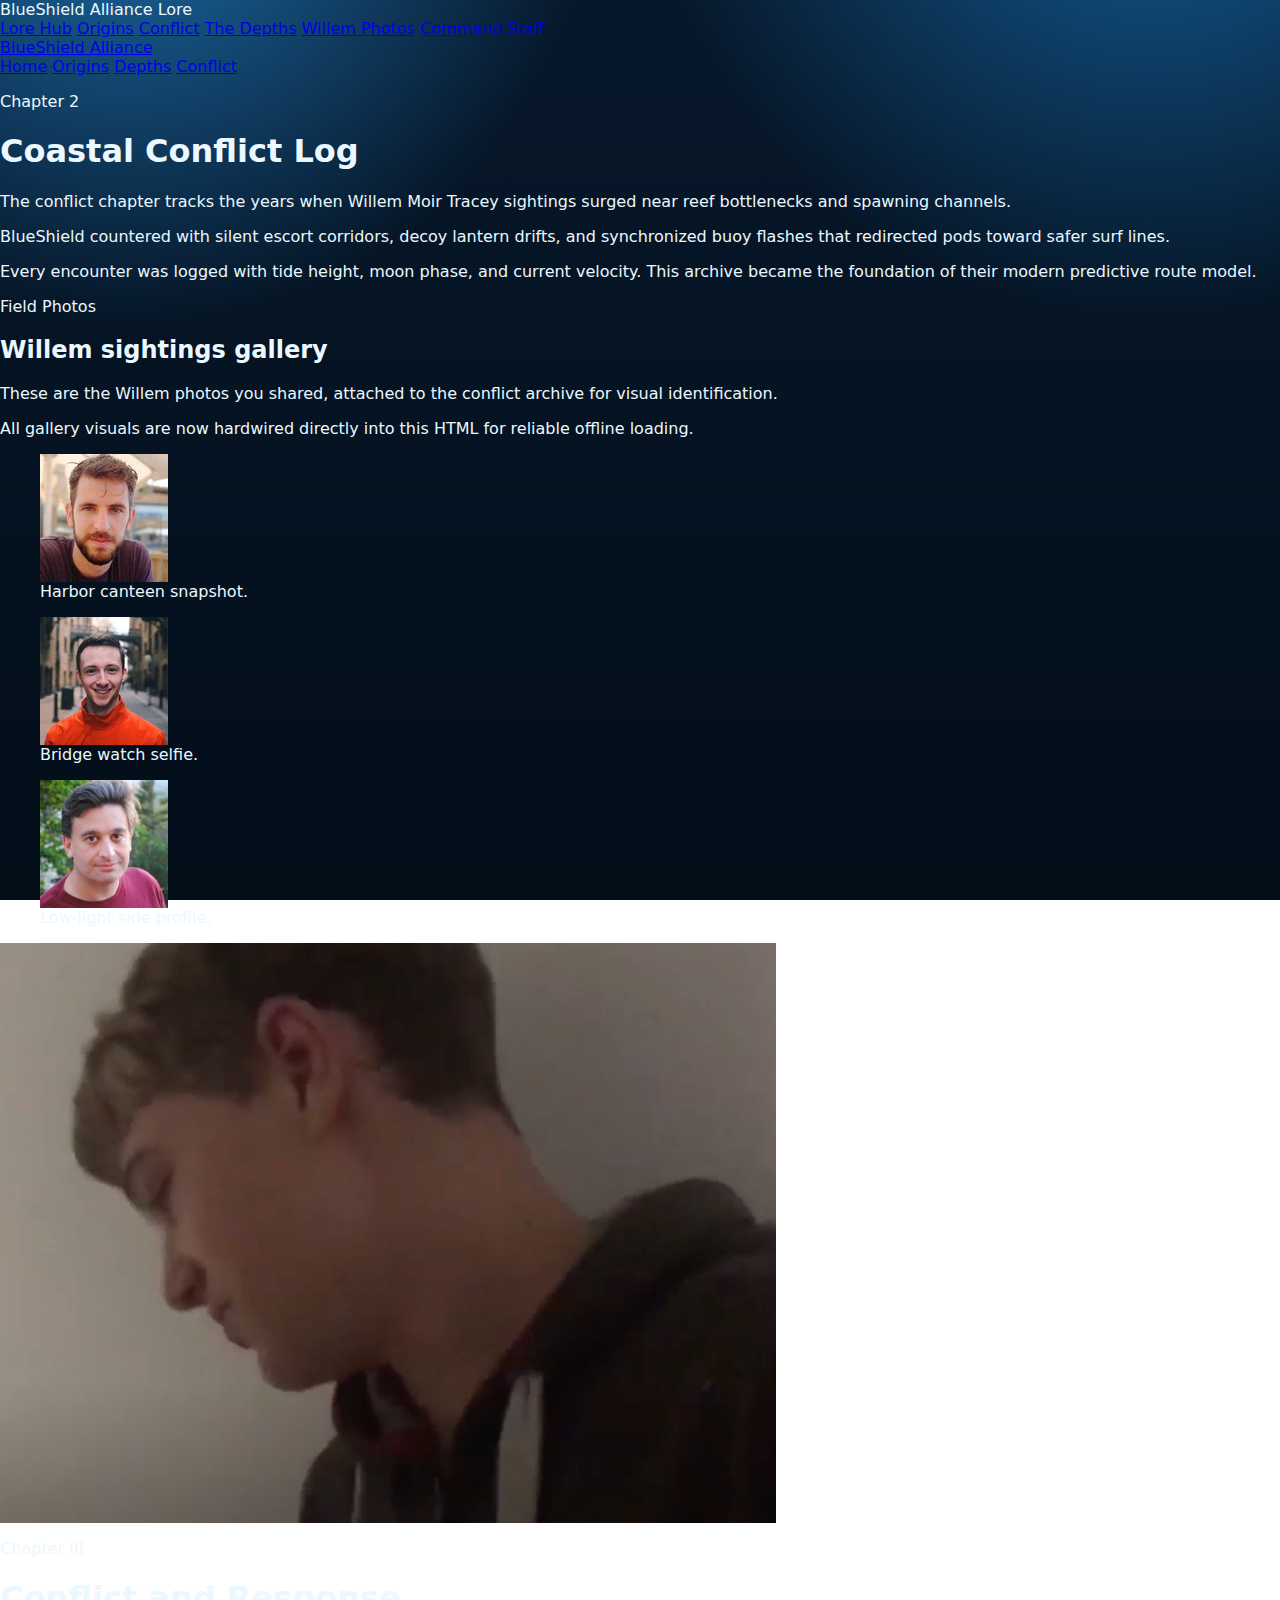
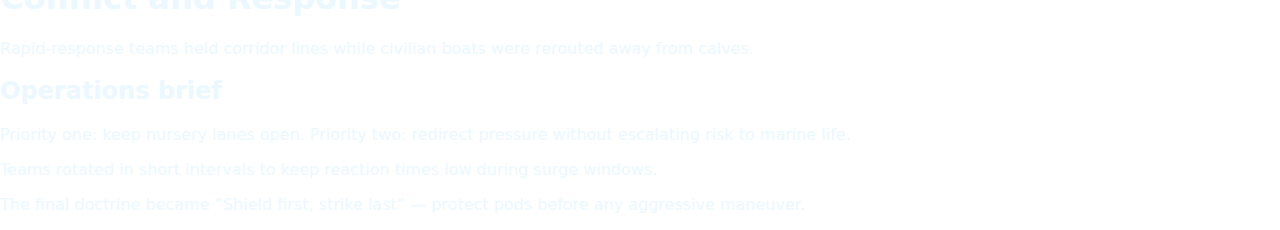
<file: lore-conflict.html>
<meta charset="UTF-8" />
  <meta name="viewport" content="width=device-width, initial-scale=1.0" />
  <title>BlueShield Lore | Conflict</title>
  <link rel="stylesheet" href="styles.css" />
</head>
<body class="theme-storm">
  <a class="skip-link" href="#main">Skip to content</a>

  <div class="background" aria-hidden="true">
    <div class="wave wave-a"></div>
    <div class="wave wave-b"></div>
    <div class="foam"></div>
  </div>

<body>
  <header class="site-header">
    <div class="brand">BlueShield Alliance Lore</div>
    <nav aria-label="Lore navigation" class="top-nav">
      <a href="index.html">Lore Hub</a>
      <a href="lore-origins.html">Origins</a>
      <a href="lore-conflict.html" aria-current="page">Conflict</a>
      <a href="lore-depths.html">The Depths</a>
      <a href="lore-conflict.html#willem-gallery">Willem Photos</a>
      <a href="lore-origins.html#command-staff">Command Staff</a>
    </nav>
    <div class="nav-wrap">
      <a class="brand" href="index.html">BlueShield Alliance</a>
      <nav class="nav-links" aria-label="Lore navigation">
        <a href="index.html">Home</a>
        <a href="lore-origins.html">Origins</a>
        <a href="lore-depths.html">Depths</a>
        <a href="lore-conflict.html" aria-current="page">Conflict</a>
      </nav>
    </div>
  </header>

  <main id="main" class="page-shell">
    <article class="card">
      <p class="eyebrow">Chapter 2</p>
      <h1>Coastal Conflict Log</h1>
      <p>The conflict chapter tracks the years when Willem Moir Tracey sightings surged near reef bottlenecks and spawning channels.</p>
      <p>BlueShield countered with silent escort corridors, decoy lantern drifts, and synchronized buoy flashes that redirected pods toward safer surf lines.</p>
      <p>Every encounter was logged with tide height, moon phase, and current velocity. This archive became the foundation of their modern predictive route model.</p>
    </article>

    <section id="willem-gallery" class="card">
      <p class="eyebrow">Field Photos</p>
      <h2>Willem sightings gallery</h2>
      <p>These are the Willem photos you shared, attached to the conflict archive for visual identification.</p>
      <p class="photo-note">All gallery visuals are now hardwired directly into this HTML for reliable offline loading.</p>
      <div class="photo-grid">
        <figure class="photo-card">
          <img class="embedded-portrait" src="[data-uri]" alt="Willem holding a Fiji water bottle indoors" loading="lazy" />
          <figcaption>Harbor canteen snapshot.</figcaption>
        </figure>
        <figure class="photo-card">
          <img class="embedded-portrait" src="[data-uri]" alt="Willem selfie on a ship bridge" loading="lazy" />
          <figcaption>Bridge watch selfie.</figcaption>
        </figure>
        <figure class="photo-card">
          <img class="embedded-portrait" src="[data-uri]" alt="Willem side profile in a hoodie" loading="lazy" />
          <figcaption>Low-light side profile.</figcaption>
        </figure>
  <main class="page-shell">
    <section class="card lore-hero">
      <img class="inline-image" alt="Conflict chapter art" src="assets/images/willem-2.webp" data-export-inline="true" loading="lazy" />
      <div>
        <p class="eyebrow">Chapter III</p>
        <h1>Conflict and Response</h1>
        <p>Rapid-response teams held corridor lines while civilian boats were rerouted away from calves.</p>
      </div>
    </section>

    <section class="card lore-text">
      <h2>Operations brief</h2>
      <p>Priority one: keep nursery lanes open. Priority two: redirect pressure without escalating risk to marine life.</p>
      <p>Teams rotated in short intervals to keep reaction times low during surge windows.</p>
      <p>The final doctrine became “Shield first, strike last” — protect pods before any aggressive maneuver.</p>
    </section>
  </main>

  <script src="script.js"></script>
</body>
</html>
</file>
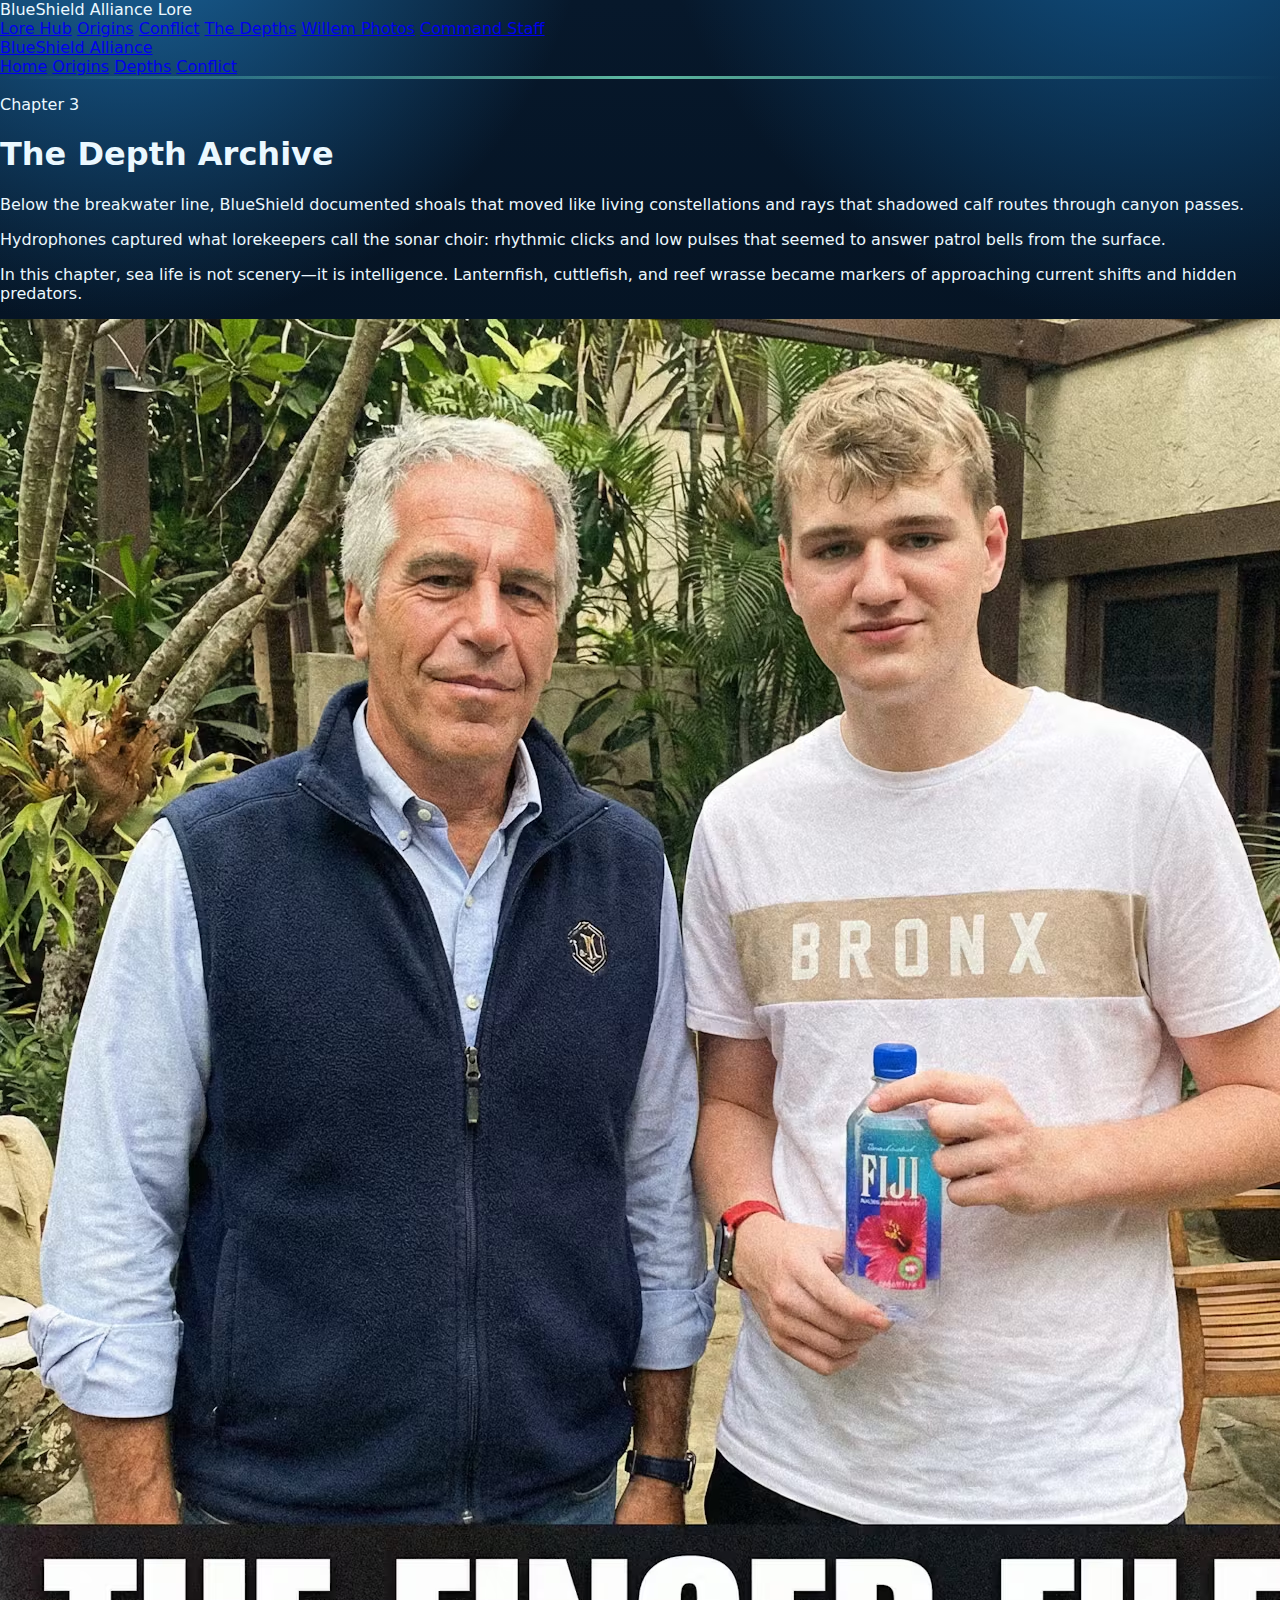
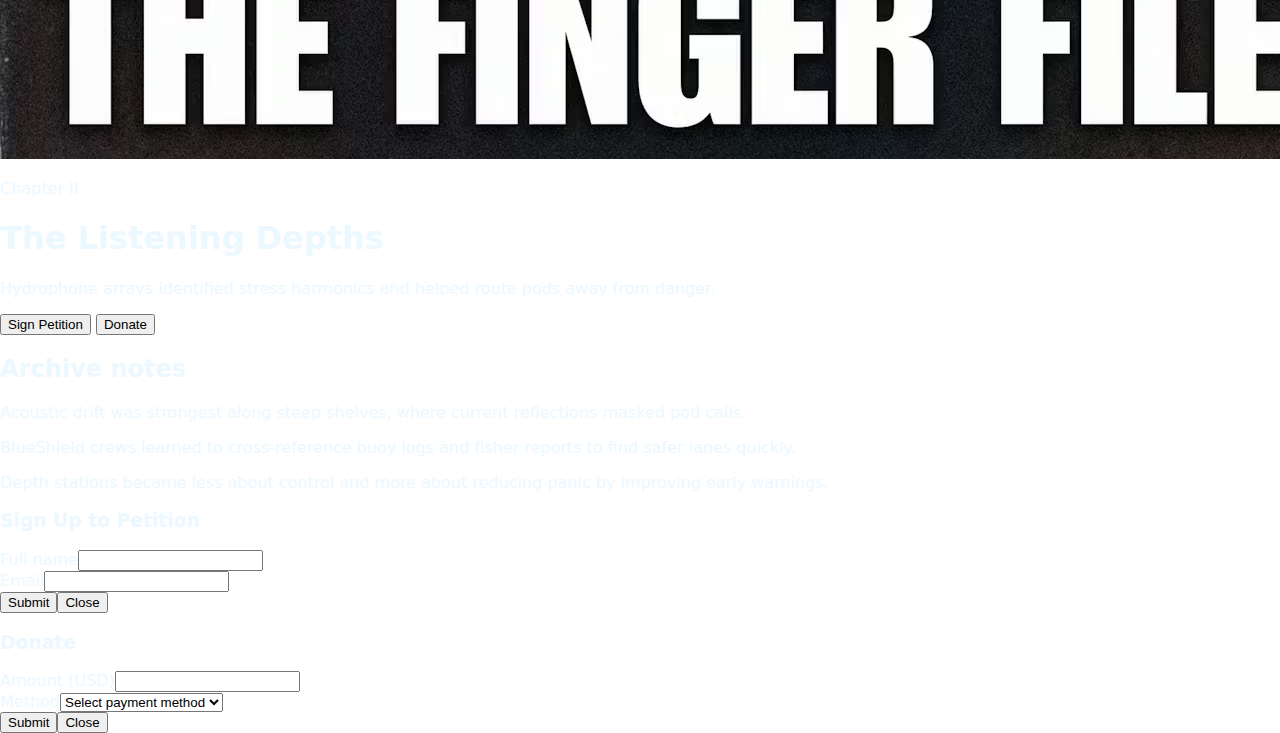
<file: lore-depths.html>
<!DOCTYPE html>
<!doctype html>
<html lang="en">
<head>
  <meta charset="UTF-8" />
  <meta name="viewport" content="width=device-width, initial-scale=1.0" />
  <title>BlueShield Lore | The Depths</title>
  <title>BlueShield Lore | Depths</title>
  <link rel="stylesheet" href="styles.css" />
</head>
<body class="theme-underwater">
<body>
  <a class="skip-link" href="#main">Skip to content</a>

  <div class="background" aria-hidden="true">
    <div class="bubble bubble-a"></div>
    <div class="bubble bubble-b"></div>
    <div class="bubble bubble-c"></div>
    <div class="fish fish-a"></div>
    <div class="fish fish-b"></div>
  </div>

  <header class="site-header">
    <div class="brand">BlueShield Alliance Lore</div>
    <nav aria-label="Lore navigation" class="top-nav">
      <a href="index.html">Lore Hub</a>
      <a href="lore-origins.html">Origins</a>
      <a href="lore-conflict.html">Conflict</a>
      <a href="lore-depths.html" aria-current="page">The Depths</a>
      <a href="lore-conflict.html#willem-gallery">Willem Photos</a>
      <a href="lore-origins.html#command-staff">Command Staff</a>
    </nav>
  <header class="site-header texture-header">
    <div class="nav-wrap">
      <a class="brand" href="index.html">BlueShield Alliance</a>
      <nav class="nav-links" aria-label="Lore navigation">
        <a href="index.html">Home</a>
        <a href="lore-origins.html">Origins</a>
        <a href="lore-depths.html" aria-current="page">Depths</a>
        <a href="lore-conflict.html">Conflict</a>
      </nav>
    </div>
  </header>

  <main id="main" class="page-shell">
    <article class="card">
      <p class="eyebrow">Chapter 3</p>
      <h1>The Depth Archive</h1>
      <p>Below the breakwater line, BlueShield documented shoals that moved like living constellations and rays that shadowed calf routes through canyon passes.</p>
      <p>Hydrophones captured what lorekeepers call the sonar choir: rhythmic clicks and low pulses that seemed to answer patrol bells from the surface.</p>
      <p>In this chapter, sea life is not scenery—it is intelligence. Lanternfish, cuttlefish, and reef wrasse became markers of approaching current shifts and hidden predators.</p>
    </article>
    <section class="card lore-hero textured-panel">
      <img class="inline-image" alt="Depths chapter art" src="assets/images/the-finger-files.webp" loading="lazy" data-required-image="true" />
      <div>
        <p class="eyebrow">Chapter II</p>
        <h1>The Listening Depths</h1>
        <p>Hydrophone arrays identified stress harmonics and helped route pods away from danger.</p>
        <div class="button-row">
          <button class="btn primary" data-open-modal="petitionModal">Sign Petition</button>
          <button class="btn secondary" data-open-modal="donateModal">Donate</button>
        </div>
      </div>
    </section>

    <section class="card lore-text">
      <h2>Archive notes</h2>
      <p>Acoustic drift was strongest along steep shelves, where current reflections masked pod calls.</p>
      <p>BlueShield crews learned to cross-reference buoy logs and fisher reports to find safer lanes quickly.</p>
      <p>Depth stations became less about control and more about reducing panic by improving early warnings.</p>
    </section>
  </main>

  <div id="petitionModal" class="modal hidden" role="dialog" aria-modal="true" aria-labelledby="petitionTitle">
    <div class="modal-content" tabindex="-1">
      <h3 id="petitionTitle">Sign Up to Petition</h3>
      <form id="petitionForm">
        <div class="field"><label for="petitionName">Full name</label><input id="petitionName" required minlength="2" /></div>
        <div class="field"><label for="petitionEmail">Email</label><input id="petitionEmail" type="email" required /></div>
        <div class="button-row"><button class="btn primary" type="submit">Submit</button><button class="btn secondary" type="button" data-close-modal>Close</button></div>
      </form>
    </div>
  </div>
  <div id="donateModal" class="modal hidden" role="dialog" aria-modal="true" aria-labelledby="donateTitle">
    <div class="modal-content" tabindex="-1">
      <h3 id="donateTitle">Donate</h3>
      <form id="donateForm">
        <div class="field"><label for="amount">Amount (USD)</label><input id="amount" type="number" min="1" required /></div>
        <div class="field"><label for="method">Method</label><select id="method" required><option value="">Select payment method</option><option value="card">Card</option><option value="wire">Wire</option></select></div>
        <div class="button-row"><button class="btn primary" type="submit">Submit</button><button class="btn secondary" type="button" data-close-modal>Close</button></div>
      </form>
    </div>
  </div>

  <div id="toast" class="toast hidden" role="status" aria-live="polite"></div>
  <script src="script.js"></script>
</body>
</html>
</file>
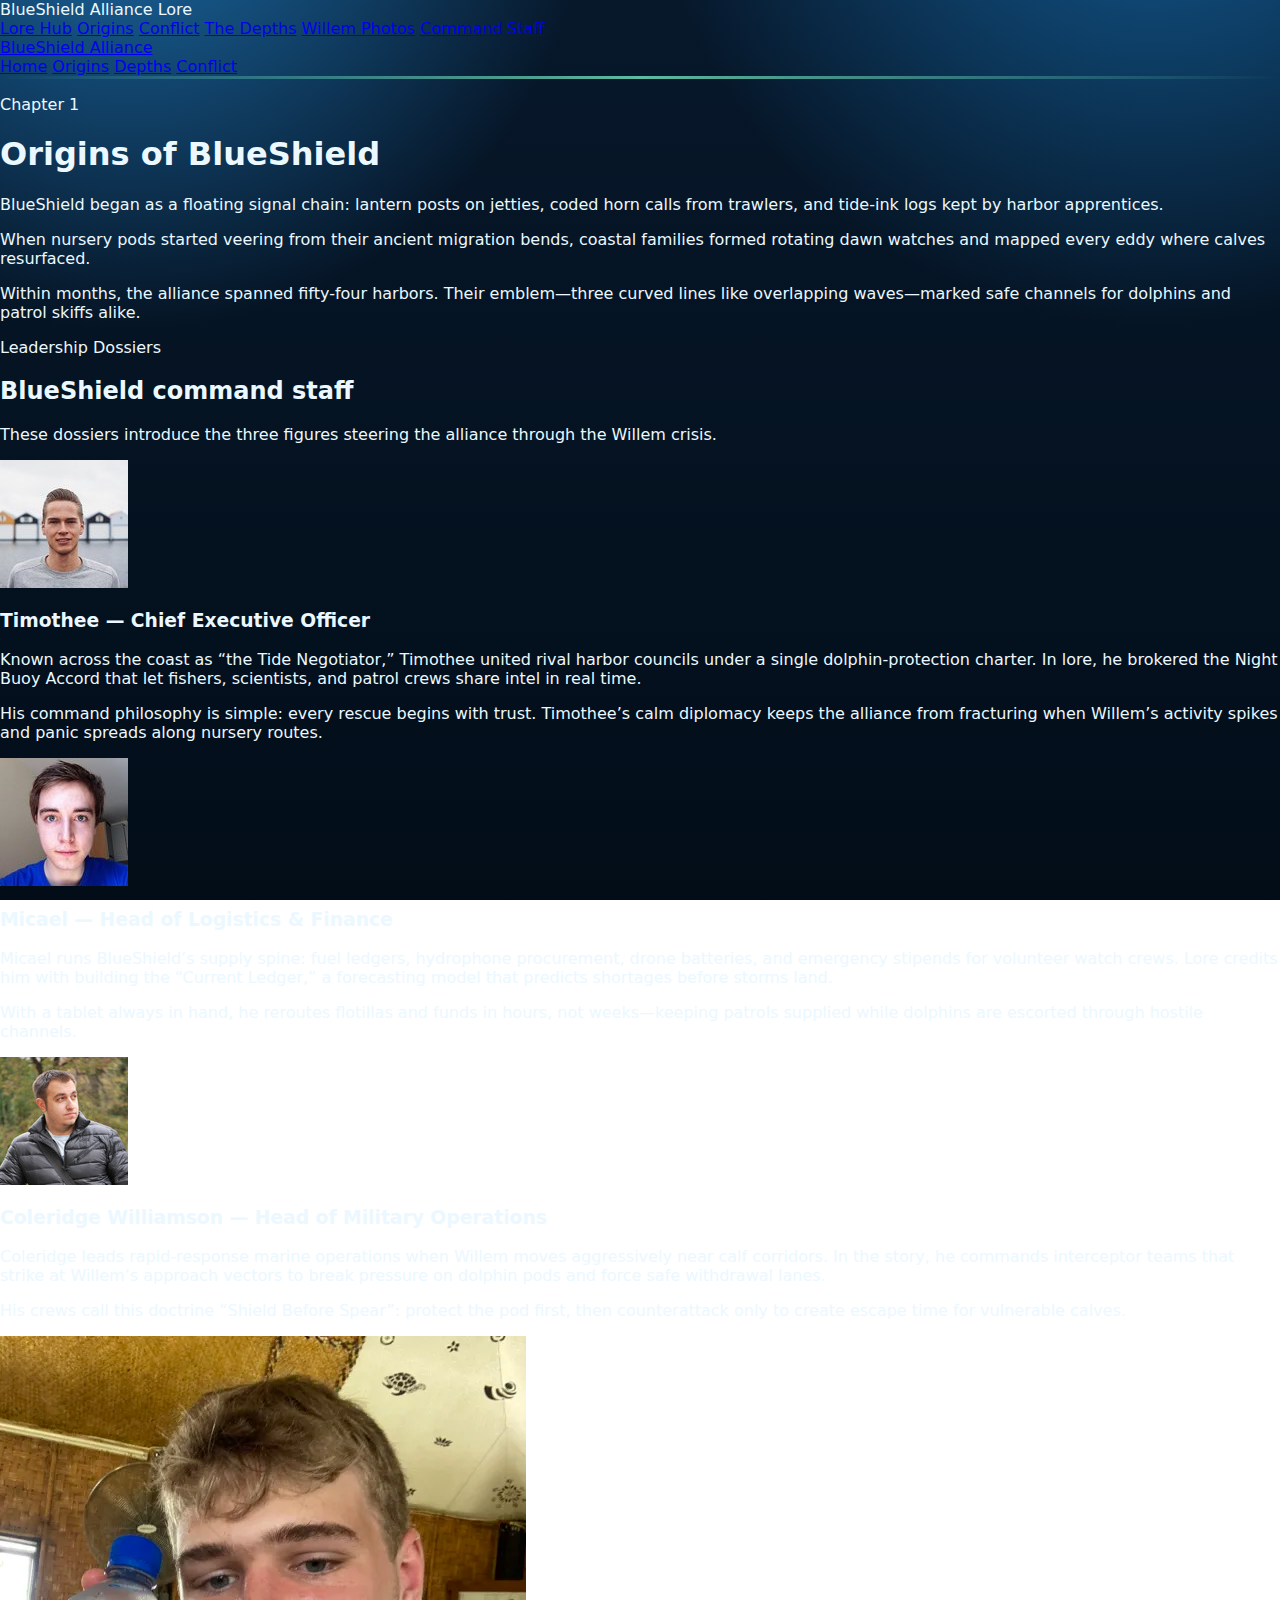
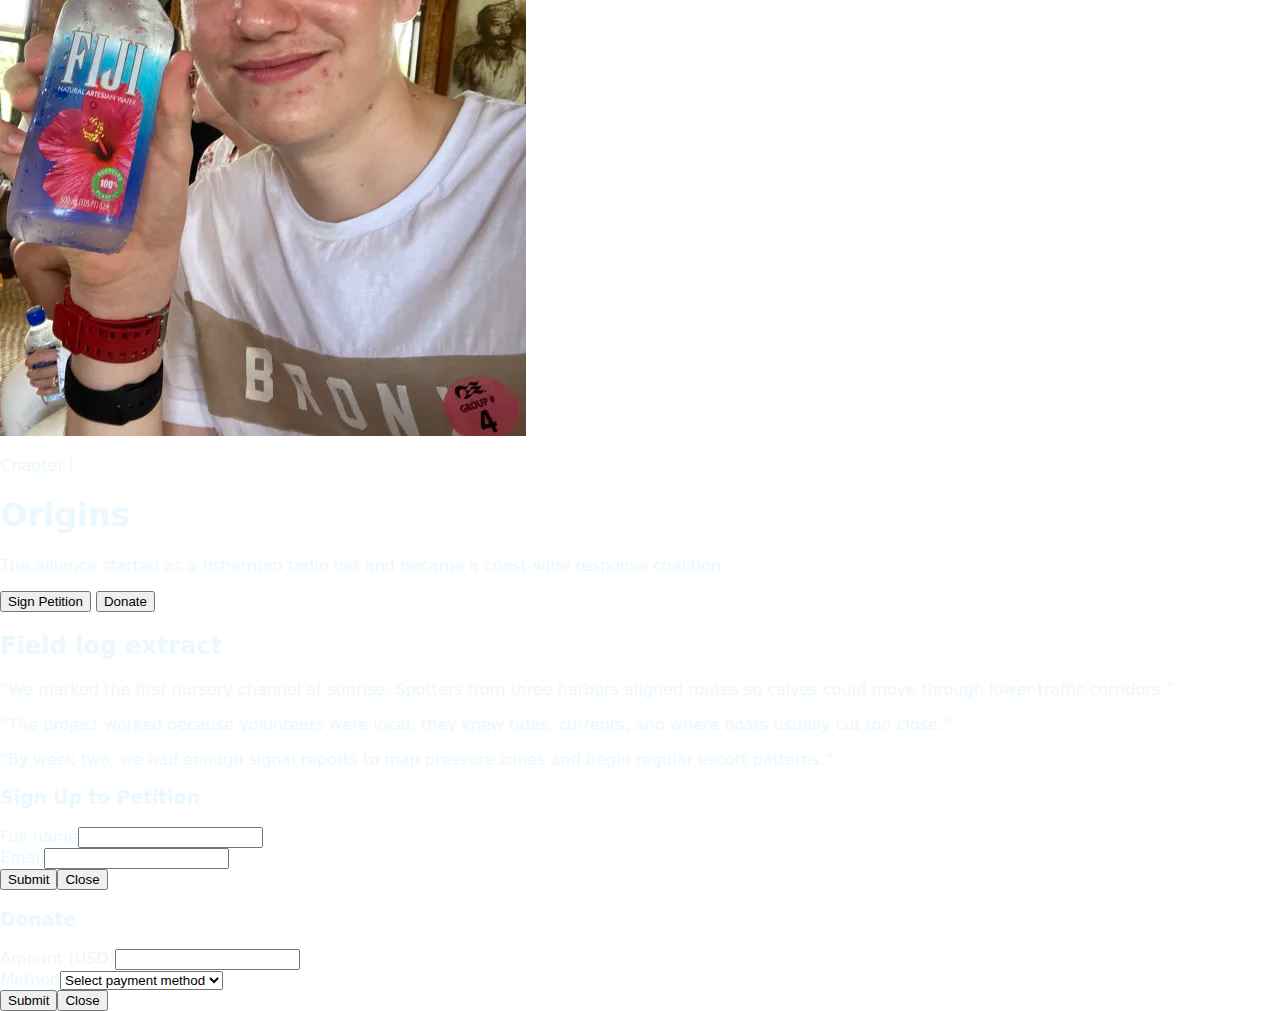
<file: lore-origins.html>
<!DOCTYPE html>
<!doctype html>
<html lang="en">
<head>
  <meta charset="UTF-8" />
  <meta name="viewport" content="width=device-width, initial-scale=1.0" />
  <title>BlueShield Lore | Origins</title>
  <link rel="stylesheet" href="styles.css" />
</head>
<body class="theme-beach">
<body>
  <a class="skip-link" href="#main">Skip to content</a>

  <div class="background" aria-hidden="true">
    <div class="wave wave-a"></div>
    <div class="wave wave-b"></div>
    <div class="foam"></div>
  </div>

  <header class="site-header">
    <div class="brand">BlueShield Alliance Lore</div>
    <nav aria-label="Lore navigation" class="top-nav">
      <a href="index.html">Lore Hub</a>
      <a href="lore-origins.html" aria-current="page">Origins</a>
      <a href="lore-conflict.html">Conflict</a>
      <a href="lore-depths.html">The Depths</a>
      <a href="lore-conflict.html#willem-gallery">Willem Photos</a>
      <a href="lore-origins.html#command-staff">Command Staff</a>
    </nav>
  <header class="site-header texture-header">
    <div class="nav-wrap">
      <a class="brand" href="index.html">BlueShield Alliance</a>
      <nav class="nav-links" aria-label="Lore navigation">
        <a href="index.html">Home</a>
        <a href="lore-origins.html" aria-current="page">Origins</a>
        <a href="lore-depths.html">Depths</a>
        <a href="lore-conflict.html">Conflict</a>
      </nav>
    </div>
  </header>

  <main id="main" class="page-shell">
    <article class="card">
      <p class="eyebrow">Chapter 1</p>
      <h1>Origins of BlueShield</h1>
      <p>BlueShield began as a floating signal chain: lantern posts on jetties, coded horn calls from trawlers, and tide-ink logs kept by harbor apprentices.</p>
      <p>When nursery pods started veering from their ancient migration bends, coastal families formed rotating dawn watches and mapped every eddy where calves resurfaced.</p>
      <p>Within months, the alliance spanned fifty-four harbors. Their emblem—three curved lines like overlapping waves—marked safe channels for dolphins and patrol skiffs alike.</p>
    </article>

    <section id="command-staff" class="card">
      <p class="eyebrow">Leadership Dossiers</p>
      <h2>BlueShield command staff</h2>
      <p class="photo-note">These dossiers introduce the three figures steering the alliance through the Willem crisis.</p>
      <div class="staff-grid">
        <article class="staff-card">
          <img class="embedded-portrait" src="[data-uri]" alt="Portrait of Timothee, CEO of BlueShield Alliance" loading="lazy" />
          <h3>Timothee — Chief Executive Officer</h3>
          <p>Known across the coast as “the Tide Negotiator,” Timothee united rival harbor councils under a single dolphin-protection charter. In lore, he brokered the Night Buoy Accord that let fishers, scientists, and patrol crews share intel in real time.</p>
          <p>His command philosophy is simple: every rescue begins with trust. Timothee’s calm diplomacy keeps the alliance from fracturing when Willem’s activity spikes and panic spreads along nursery routes.</p>
        </article>
        <article class="staff-card">
          <img class="embedded-portrait" src="[data-uri]" alt="Portrait of Micael, head of logistics and finance for BlueShield Alliance" loading="lazy" />
          <h3>Micael — Head of Logistics &amp; Finance</h3>
          <p>Micael runs BlueShield’s supply spine: fuel ledgers, hydrophone procurement, drone batteries, and emergency stipends for volunteer watch crews. Lore credits him with building the “Current Ledger,” a forecasting model that predicts shortages before storms land.</p>
          <p>With a tablet always in hand, he reroutes flotillas and funds in hours, not weeks—keeping patrols supplied while dolphins are escorted through hostile channels.</p>
        </article>
        <article class="staff-card">
          <img class="embedded-portrait" src="[data-uri]" alt="Portrait of Coleridge Williamson in olive military dress uniform" loading="lazy" />
          <h3>Coleridge Williamson — Head of Military Operations</h3>
          <p>Coleridge leads rapid-response marine operations when Willem moves aggressively near calf corridors. In the story, he commands interceptor teams that strike at Willem’s approach vectors to break pressure on dolphin pods and force safe withdrawal lanes.</p>
          <p>His crews call this doctrine “Shield Before Spear”: protect the pod first, then counterattack only to create escape time for vulnerable calves.</p>
        </article>
    <section class="card lore-hero textured-panel">
      <img class="inline-image" alt="Origins chapter art" src="assets/images/fiji-water.webp" loading="lazy" data-required-image="true" />
      <div>
        <p class="eyebrow">Chapter I</p>
        <h1>Origins</h1>
        <p>The alliance started as a fisherman radio net and became a coast-wide response coalition.</p>
        <div class="button-row">
          <button class="btn primary" data-open-modal="petitionModal">Sign Petition</button>
          <button class="btn secondary" data-open-modal="donateModal">Donate</button>
        </div>
      </div>
    </section>

    <section class="card lore-text">
      <h2>Field log extract</h2>
      <p>“We marked the first nursery channel at sunrise. Spotters from three harbors aligned routes so calves could move through lower-traffic corridors.”</p>
      <p>“The project worked because volunteers were local: they knew tides, currents, and where boats usually cut too close.”</p>
      <p>“By week two, we had enough signal reports to map pressure zones and begin regular escort patterns.”</p>
    </section>
  </main>

  <div id="petitionModal" class="modal hidden" role="dialog" aria-modal="true" aria-labelledby="petitionTitle">
    <div class="modal-content" tabindex="-1">
      <h3 id="petitionTitle">Sign Up to Petition</h3>
      <form id="petitionForm">
        <div class="field"><label for="petitionName">Full name</label><input id="petitionName" required minlength="2" /></div>
        <div class="field"><label for="petitionEmail">Email</label><input id="petitionEmail" type="email" required /></div>
        <div class="button-row"><button class="btn primary" type="submit">Submit</button><button class="btn secondary" type="button" data-close-modal>Close</button></div>
      </form>
    </div>
  </div>
  <div id="donateModal" class="modal hidden" role="dialog" aria-modal="true" aria-labelledby="donateTitle">
    <div class="modal-content" tabindex="-1">
      <h3 id="donateTitle">Donate</h3>
      <form id="donateForm">
        <div class="field"><label for="amount">Amount (USD)</label><input id="amount" type="number" min="1" required /></div>
        <div class="field"><label for="method">Method</label><select id="method" required><option value="">Select payment method</option><option value="card">Card</option><option value="wire">Wire</option></select></div>
        <div class="button-row"><button class="btn primary" type="submit">Submit</button><button class="btn secondary" type="button" data-close-modal>Close</button></div>
      </form>
    </div>
  </div>

  <div id="toast" class="toast hidden" role="status" aria-live="polite"></div>
  <script src="script.js"></script>
</body>
</html>
</file>
<file: styles.css>
:root {
  --bg: #021325;
  --bg-soft: #052947;
  --foam: #f2fbff;
  --accent: #00d2ff;
  --accent-2: #90e0ef;
  --text: #e8f7ff;
  --panel: rgba(255, 255, 255, 0.05);
  --border: rgba(144, 224, 239, 0.24);
  --danger: #ff8c8c;
  --ok: #78f0be;
  --bg: #041c34;
  --bg-alt: #07345f;
  --card: rgba(1, 14, 30, 0.72);
  --text: #eaf6ff;
  --muted: #c8e7ff;
  --accent: #89d1ff;
  --bg: #07182b;
  --bg-soft: #0f3558;
  --panel: rgba(8, 31, 52, 0.84);
  --text: #ebf8ff;
  --muted: #c4deee;
  --accent: #4ec8ff;
  --accent-soft: #7bf1cd;
  --border: rgba(118, 206, 255, 0.4);
  --shadow: 0 14px 36px rgba(0, 0, 0, 0.38);
  --danger: #ff9a9a;
}

* { box-sizing: border-box; }
html { scroll-behavior: smooth; }
body {
  margin: 0;
  font-family: "Segoe UI", Arial, Helvetica, sans-serif;
  background:
    radial-gradient(circle at 10% 10%, rgba(0, 180, 216, 0.14), transparent 30%),
    radial-gradient(circle at 90% 20%, rgba(144, 224, 239, 0.18), transparent 34%),
    linear-gradient(180deg, var(--bg), var(--bg-soft) 45%, #010e1a);
  min-height: 100vh;
  font-family: Inter, system-ui, -apple-system, Segoe UI, Roboto, sans-serif;
  color: var(--text);
  background: radial-gradient(circle at top, var(--bg-alt), var(--bg));
  overflow-x: hidden;
  background:
    radial-gradient(circle at 10% -15%, #1c6eab 0, transparent 30%),
    radial-gradient(circle at 90% -20%, #135e97 0, transparent 32%),
    linear-gradient(180deg, var(--bg), #020d18);
  background-attachment: fixed;
}

.skip-link {
  position: absolute;
  left: 8px;
  top: -48px;
  padding: 8px 12px;
  left: -9999px;
}
.skip-link { position: absolute; left: -9999px; }
.skip-link:focus {
  left: 1rem;
  top: 1rem;
  background: #fff;
  color: #000;
  border-radius: 8px;
  z-index: 999;
  color: #001221;
  padding: 0.4rem 0.6rem;
  border-radius: 0.4rem;
  left: 1rem; top: 1rem; z-index: 999;
  background: #fff; color: #000; padding: .5rem .75rem; border-radius: .45rem;
}

.texture-header::after {
  content: "";
  display: block;
  height: 3px;
  background: linear-gradient(90deg, transparent, rgba(123,241,205,.75), transparent);
}
.skip-link:focus { top: 8px; }

.top-nav {
.site-header {
  position: sticky;
  top: 0;
  z-index: 10;
  z-index: 100;
  backdrop-filter: blur(10px);
  background: rgba(3, 15, 28, .82);
  border-bottom: 1px solid rgba(255,255,255,.08);
}
.nav-wrap {
  max-width: 1120px;
  margin: 0 auto;
  padding: .9rem 1rem;
  display: flex;
  justify-content: space-between;
  align-items: center;
  justify-content: space-between;
  gap: 1rem;
  padding: 1rem 2rem;
  position: sticky;
  top: 0;
  z-index: 10;
  backdrop-filter: blur(8px);
  background: rgba(1, 22, 40, 0.5);
  border-bottom: 1px solid rgba(255, 255, 255, 0.08);
  padding: 1rem 1.25rem;
  backdrop-filter: blur(10px);
  background: rgba(1, 10, 22, 0.65);
}

.brand { font-weight: 800; letter-spacing: 0.3px; }
.nav-links { display: flex; flex-wrap: wrap; gap: 0.7rem; }
.nav-links a {
  color: var(--foam);
.brand { font-weight: 700; }
.top-nav {
  display: flex;
  flex-wrap: wrap;
  gap: 0.75rem;
.brand {
  color: #fff;
  text-decoration: none;
  font-weight: 800;
  letter-spacing: .02em;
}
.top-nav a {
.nav-links { display: flex; flex-wrap: wrap; gap: .5rem; }
.nav-links a {
  color: var(--muted);
  text-decoration: none;
  padding: 0.45rem 0.7rem;
  padding: 0.4rem 0.65rem;
  border-radius: 999px;
  border: 1px solid transparent;
  border-radius: 999px;
  padding: .44rem .72rem;
}
.nav-links a:hover,
.nav-links a:focus-visible { background: rgba(255, 255, 255, 0.1); }

.hero { padding-bottom: 1rem; }
.hero-content {
  max-width: 1200px;
  margin: 0 auto;
  display: grid;
  grid-template-columns: 1.2fr 1fr;
  gap: 1.5rem;
  align-items: center;
  padding: 2rem;
}
.wave-divider {
  height: 32px;
  background: linear-gradient(135deg, rgba(0, 210, 255, 0.5), transparent),
              radial-gradient(circle at 10% 0%, rgba(255, 255, 255, 0.24), transparent 30%);
  border-top: 1px solid rgba(255, 255, 255, 0.08);
.top-nav a:hover,
.top-nav a[aria-current="page"] {
.nav-links a:focus-visible,
.nav-links a[aria-current="page"] {
  color: #fff;
  border-color: rgba(137, 209, 255, 0.6);
  background: rgba(137, 209, 255, 0.16);
  border-color: var(--border);
  background: rgba(78, 200, 255, .14);
  outline: none;
}

.hero-image,
.card-image {
  width: 100%;
  border-radius: 16px;
  border: 1px solid var(--border);
  background: rgba(255, 255, 255, 0.04);
  box-shadow: 0 18px 30px rgba(0, 0, 0, 0.3);
.page-shell {
  max-width: 980px;
  margin: 3rem auto;
  padding: 0 1rem 2rem;
  position: relative;
  z-index: 2;
}


.hero-image {
  min-height: 360px;
  object-fit: cover;
}
.gallery-grid img,
.card-image {
  aspect-ratio: 4 / 3;
  object-fit: cover;
}
.card-image {
  aspect-ratio: 3 / 4;
}
.dispatch-grid {
  display: grid;
  grid-template-columns: repeat(3, 1fr);
  gap: 1rem;
}
.dispatch-card {
  background: rgba(4, 31, 52, 0.55);
  border: 1px solid rgba(255, 255, 255, 0.12);
  border-radius: 12px;
  padding: 1rem;
.page-shell { max-width: 1120px; margin: 2rem auto; padding: 0 1rem 2rem; }
.card {
  background: var(--card);
  border: 1px solid rgba(137, 209, 255, 0.35);
  background: var(--panel);
  border: 1px solid var(--border);
  border-radius: 1rem;
  padding: 1.25rem;
  margin-bottom: 1.25rem;
  box-shadow: 0 10px 35px rgba(0, 0, 0, 0.25);
  box-shadow: var(--shadow);
  padding: 1.2rem;
  margin-bottom: 1rem;
}
.textured-panel {
  background-image:
    linear-gradient(120deg, rgba(255,255,255,.05), transparent 40%),
    repeating-linear-gradient(135deg, rgba(255,255,255,.02) 0 10px, rgba(255,255,255,.005) 10px 20px);
}
.hero { display: grid; grid-template-columns: 1.2fr 1fr; gap: 1.2rem; align-items: start; }
.lore-hero { display: grid; grid-template-columns: .95fr 1.05fr; gap: 1rem; align-items: center; }

.hero-card { padding: 1.5rem; }
.eyebrow {
  color: var(--accent-2);
  color: var(--accent-soft);
  text-transform: uppercase;
  letter-spacing: 1.4px;
  letter-spacing: 0.08em;
  color: var(--accent);
  font-size: 0.8rem;
}

h1, h2, h3 { line-height: 1.2; margin-top: 0; }
h1 { font-size: clamp(2rem, 3.2vw, 3.3rem); margin-bottom: 0.9rem; }
p { color: #d5f1ff; }

.quick-stats {
  margin: 1.1rem 0 0;
  padding: 0;
  list-style: none;
.chapter-grid {
  display: grid;
  grid-template-columns: repeat(3, minmax(120px, 1fr));
  gap: 0.6rem;
}
.quick-stats li {
  background: rgba(255, 255, 255, 0.07);
  border: 1px solid rgba(255, 255, 255, 0.1);
  border-radius: 12px;
  padding: 0.8rem;
  font-size: 0.9rem;
  gap: 1rem;
  grid-template-columns: repeat(auto-fit, minmax(220px, 1fr));
}
.quick-stats span {
.chapter-link {
  display: block;
  color: var(--accent);
  font-size: 1.15rem;
  font-weight: 800;
  text-decoration: none;
  color: var(--text);
  background: rgba(6, 46, 84, 0.45);
  border: 1px solid rgba(137, 209, 255, 0.35);
  border-radius: 0.75rem;
  padding: 1rem;
  transition: transform 0.25s ease, border-color 0.25s ease;
  letter-spacing: .08em;
  font-size: .8rem;
  margin-bottom: .35rem;
}
.build-note { margin: .2rem 0 .7rem; color: #a8e7ff; font-size: .92rem; }
h1, h2, h3 { margin-top: 0; line-height: 1.2; }
p, li { color: var(--muted); line-height: 1.65; }

.panel {
  max-width: 1100px;
  margin: 1.4rem auto;
  padding: 1.5rem;
  background: var(--panel);
  border: 1px solid var(--border);
  border-radius: 16px;
  box-shadow: 0 12px 24px rgba(0, 0, 0, 0.2);
.chapter-link:hover {
  transform: translateY(-3px);
  border-color: rgba(173, 227, 255, 0.95);
}

.two-col {
  display: grid;
  grid-template-columns: 1fr 1fr;
  gap: 1rem;
.background {
  position: fixed;
  inset: 0;
  z-index: 0;
  pointer-events: none;
}

.gallery-grid,
.ops-grid,
.dossier-grid {
  display: grid;
  grid-template-columns: repeat(3, 1fr);
  gap: 1rem;
.wave {
  position: absolute;
  left: -10%;
  width: 120%;
  border-radius: 40% 60% 0 0;
  opacity: 0.3;
  animation: swell 9s ease-in-out infinite alternate;
}
.wave-a {
  bottom: -120px;
  height: 300px;
  background: linear-gradient(180deg, rgba(104, 204, 255, 0.5), rgba(10, 88, 141, 0.85));
}
.wave-b {
  bottom: -170px;
  height: 360px;
  background: linear-gradient(180deg, rgba(63, 175, 232, 0.45), rgba(2, 35, 68, 0.95));
  animation-duration: 13s;
}
.foam {
  position: absolute;
  bottom: 135px;
  left: -15%;
  width: 130%;
  height: 45px;
  background: radial-gradient(circle, rgba(255, 255, 255, 0.6) 0 2px, transparent 3px) 0 0 / 28px 20px;
  opacity: 0.35;
  animation: drift 14s linear infinite;
.button-row { display: flex; flex-wrap: wrap; gap: .6rem; margin: 1rem 0; }
.btn {
  border: 1px solid transparent;
  border-radius: .7rem;
  cursor: pointer;
  color: #fff;
  padding: .62rem .96rem;
  background: rgba(255,255,255,.08);
}
.btn.primary { background: linear-gradient(120deg, #2ea8ff, #266cff); }
.btn.secondary { border-color: var(--border); }
.btn:hover { filter: brightness(1.08); }
.btn:focus-visible { outline: 2px solid #fff; outline-offset: 2px; }

.timeline {
.stat-grid {
  list-style: none;
  padding: 0;
  margin: 0;
  padding-left: 1.2rem;
  display: grid;
  gap: 0.8rem;
.bubble {
  position: absolute;
  bottom: -80px;
  width: 14px;
  height: 14px;
  border-radius: 50%;
  background: rgba(190, 239, 255, 0.55);
  animation: rise linear infinite;
}
.bubble-a { left: 20%; animation-duration: 8s; }
.bubble-b { left: 50%; animation-duration: 11s; width: 10px; height: 10px; }
.bubble-c { left: 76%; animation-duration: 9s; width: 16px; height: 16px; }

.fish {
  position: absolute;
  width: 38px;
  height: 18px;
  background: linear-gradient(90deg, #86d7ff, #33b7ff);
  border-radius: 60% 50% 50% 60%;
  filter: drop-shadow(0 0 6px rgba(125, 210, 255, 0.5));
}
.fish::after {
  content: "";
  position: absolute;
  right: -10px;
  top: 3px;
  border-left: 12px solid #4cc1ff;
  border-top: 6px solid transparent;
  border-bottom: 6px solid transparent;
}
.fish-a { top: 32%; left: -80px; animation: swim 18s linear infinite; }
.fish-b { top: 60%; left: -120px; animation: swim 24s linear infinite 4s; transform: scale(0.85); }

.theme-storm { --bg: #031325; --bg-alt: #04213f; }
.theme-underwater { --bg: #011021; --bg-alt: #04294a; }

@keyframes swell {
  from { transform: translateX(-1.5%) scaleY(1); }
  to { transform: translateX(1.5%) scaleY(1.06); }
}
.timeline li {
  background: rgba(255, 255, 255, 0.06);
  border: 1px solid rgba(255, 255, 255, 0.1);
  border-radius: 10px;
  padding: 0.7rem 0.8rem;
@keyframes drift {
  from { transform: translateX(0); }
  to { transform: translateX(-120px); }
  grid-template-columns: repeat(auto-fit, minmax(170px, 1fr));
  gap: .75rem;
}
@keyframes rise {
  from { transform: translateY(0) scale(1); opacity: 0.55; }
  to { transform: translateY(-115vh) scale(1.35); opacity: 0; }
.stat {
  background: rgba(255,255,255,.06);
  border: 1px solid rgba(255,255,255,.1);
  border-radius: .8rem;
  padding: .75rem;
}
@keyframes swim {
  from { transform: translateX(0); }
  to { transform: translateX(115vw); }
}

.stat strong { display: block; font-size: 1.35rem; color: #fff; }

.offline-list {
  margin: 0;
  padding-left: 1.2rem;
.photo-grid {
.grid-4 {
  display: grid;
  gap: 0.5rem;
  grid-template-columns: repeat(auto-fit, minmax(180px, 1fr));
  gap: .9rem;
}
.offline-list code {
  background: rgba(255, 255, 255, 0.1);
  padding: 0.1rem 0.35rem;
  border-radius: 6px;
  gap: 1rem;
  grid-template-columns: repeat(auto-fit, minmax(200px, 1fr));
.person-card {
  background: rgba(255,255,255,.04);
  border: 1px solid rgba(255,255,255,.12);
  border-radius: .8rem;
  padding: .75rem;
}
.person-card h3 { margin: .55rem 0 .4rem; }

.gallery-grid figure {
.photo-card {
  margin: 0;
  background: rgba(1, 26, 44, 0.45);
  border: 1px solid rgba(255, 255, 255, 0.08);
  border-radius: 12px;
  padding: 0.6rem;
  border: 1px solid rgba(137, 209, 255, 0.35);
  border-radius: 0.75rem;
  overflow: hidden;
  background: rgba(5, 30, 52, 0.7);
}
.gallery-grid img {

.photo-card img,
.photo-card .embedded-portrait {
  display: block;
.person-image,
.inline-image {
  width: 100%;
  border-radius: 10px;
  border: 1px solid rgba(255, 255, 255, 0.16);
}
figcaption {
  font-size: 0.9rem;
  color: #caedf7;
  padding-top: 0.45rem;
  aspect-ratio: 4 / 5;
  border-radius: .75rem;
  border: 1px solid rgba(255,255,255,.14);
  background: rgba(255,255,255,.04);
  object-fit: cover;
  aspect-ratio: 4 / 3;
}

.info-card,
.dossier-card {
  background: rgba(2, 22, 38, 0.5);
  border: 1px solid rgba(255, 255, 255, 0.1);
  border-radius: 12px;
  padding: 1rem;
.photo-card figcaption {
  padding: 0.65rem 0.8rem 0.8rem;
  color: var(--muted);
  font-size: 0.92rem;
.chapter-grid { display: grid; grid-template-columns: repeat(auto-fit, minmax(180px, 1fr)); gap: .7rem; }
.chapter-link {
  display: block;
  text-align: center;
  text-decoration: none;
  color: var(--text);
  background: rgba(4, 37, 68, .6);
  border: 1px solid var(--border);
  border-radius: .75rem;
  padding: .86rem;
}

.dossier-card {
  border-color: rgba(0, 210, 255, 0.35);
  box-shadow: inset 0 0 0 1px rgba(0, 210, 255, 0.12);
.photo-note {
  margin-top: -0.25rem;
  color: #b0d8f5;
  font-size: 0.9rem;
.chapter-link:hover,
.chapter-link:focus-visible {
  background: rgba(33, 98, 150, .45);
  outline: none;
}

details {
  background: rgba(255, 255, 255, 0.05);
  border: 1px solid rgba(255, 255, 255, 0.1);
  border-radius: 10px;
  padding: 0.75rem 0.9rem;
  margin-bottom: 0.65rem;
code {
  background: rgba(137, 209, 255, 0.16);
  padding: 0.1rem 0.35rem;
  border-radius: 0.35rem;
}
summary {
  cursor: pointer;
  font-weight: 700;
.lore-text p + p { margin-top: .8rem; }

.staff-grid {
  display: grid;
  gap: 1rem;
  grid-template-columns: repeat(auto-fit, minmax(240px, 1fr));
details {
  border: 1px solid rgba(255,255,255,.14);
  border-radius: .7rem;
  padding: .65rem .75rem;
  margin-bottom: .65rem;
}
summary { cursor: pointer; font-weight: 700; color: #ecf8ff; }

.btn {
  border: none;
  border-radius: 999px;
  padding: 0.72rem 1.25rem;
  font-weight: 800;
  cursor: pointer;
  transition: transform 0.15s ease, box-shadow 0.2s ease, opacity 0.2s ease;
}
.btn:hover { transform: translateY(-1px); }
.btn:active { transform: translateY(0); }
.btn:focus-visible { outline: 2px solid white; outline-offset: 2px; }
.primary {
  background: linear-gradient(180deg, #08ddff, #00b4d8);
  color: #022;
  box-shadow: 0 8px 18px rgba(0, 180, 216, 0.25);
}
.secondary {
  background: linear-gradient(180deg, #9be7f6, #48cae4);
  color: #012;
  box-shadow: 0 8px 18px rgba(72, 202, 228, 0.25);
}
.hero-actions { display: flex; gap: 0.8rem; flex-wrap: wrap; }
.centered { justify-content: center; }
.callout { text-align: center; }
footer {
  text-align: center;
  padding: 1.2rem;
  font-size: 0.9rem;
  color: #9fd4e5;
.staff-card {
  background: rgba(5, 30, 52, 0.7);
  border: 1px solid rgba(137, 209, 255, 0.35);
  border-radius: 0.85rem;
  padding: 0.9rem;
.field { margin-bottom: .75rem; }
label { display: block; margin-bottom: .25rem; font-weight: 600; }
input, select {
  width: 100%;
  padding: .62rem;
  border-radius: .6rem;
  border: 1px solid rgba(255,255,255,.26);
  color: #fff;
  background: rgba(0,0,0,.22);
}

.modal {
  position: fixed;
  inset: 0;
  z-index: 300;
  background: rgba(0,0,0,.62);
  display: grid;
  place-items: center;
  background: rgba(0, 0, 0, 0.68);
  padding: 1rem;
  z-index: 20;
}
.hidden { display: none; }
.modal.hidden { display: none; }
.modal-content {
  width: min(530px, 100%);
  background: #0b2f4c;
  padding: 1.2rem;
  border-radius: 12px;
  border: 1px solid rgba(144, 224, 239, 0.35);
  position: relative;
.staff-card img,
.staff-card .embedded-portrait {
  display: block;
  width: 100%;
  aspect-ratio: 3 / 4;
  object-fit: cover;
  border-radius: 0.6rem;
  border: 1px solid rgba(161, 223, 255, 0.35);
}
.close {
  position: absolute;
  right: 0.8rem;
  top: 0.4rem;
  font-size: 1.5rem;
  background: none;
  color: #fff;
  border: none;
  cursor: pointer;

.staff-card h3 {
  margin: 0.7rem 0 0.45rem;
  font-size: 1.03rem;
}

form { display: grid; gap: 0.65rem; }
input, select {
  width: 100%;
  border: 1px solid #609bb8;
  border-radius: 8px;
  padding: 0.6rem;
  background: #e9f7ff;
  color: #001b2d;
}
input:focus,
select:focus { border-color: var(--accent); outline: 2px solid rgba(0, 210, 255, 0.3); }
input.invalid,
select.invalid {
  border-color: var(--danger);
  outline: 2px solid rgba(255, 140, 140, 0.2);
.staff-card p {
  margin: 0.45rem 0;
  color: #d7eeff;
  line-height: 1.45;
  width: min(540px, 96vw);
  background: #0f3353;
  border: 1px solid var(--border);
  border-radius: 1rem;
  padding: 1rem;
}

.toast {
  position: fixed;
  bottom: 1rem;
  right: 1rem;
  background: #0f4d76;
  border: 1px solid rgba(255, 255, 255, 0.2);
  color: white;
  padding: 0.7rem 0.9rem;
  border-radius: 10px;
  box-shadow: 0 10px 20px rgba(0, 0, 0, 0.25);
  z-index: 30;
}
.toast.success { border-color: rgba(120, 240, 190, 0.5); }
.toast.warning { border-color: rgba(255, 140, 140, 0.55); }

.image-error {
  border: 1px dashed rgba(255, 140, 140, 0.7) !important;
  background: rgba(255, 140, 140, 0.14);
.staff-link-note {
  margin-top: 1rem;
  color: #bcdff6;
  bottom: 1rem;
  z-index: 350;
  background: #0f3d64;
  border: 1px solid var(--border);
  border-radius: .7rem;
  padding: .66rem .88rem;
}
.toast.hidden { display: none; }
.toast.warning { border-color: var(--danger); }

@media (max-width: 900px) {
  .hero-content,
  .two-col,
  .gallery-grid,
  .ops-grid,
  .dossier-grid,
  .dispatch-grid,
  .quick-stats { grid-template-columns: 1fr; }
.staff-link-note a {
  color: #9ddcff;
}

  .top-nav {
    align-items: flex-start;
    flex-direction: column;
    padding: 0.8rem 1rem;
  }

.archive-text {
  white-space: pre-wrap;
  line-height: 1.5;
  color: #d9efff;
  background: rgba(0, 16, 30, 0.42);
  border: 1px solid rgba(137, 209, 255, 0.22);
  border-radius: 0.75rem;
  padding: 1rem;
  max-height: 72vh;
  overflow: auto;
  .hero, .lore-hero { grid-template-columns: 1fr; }
}
</file>
